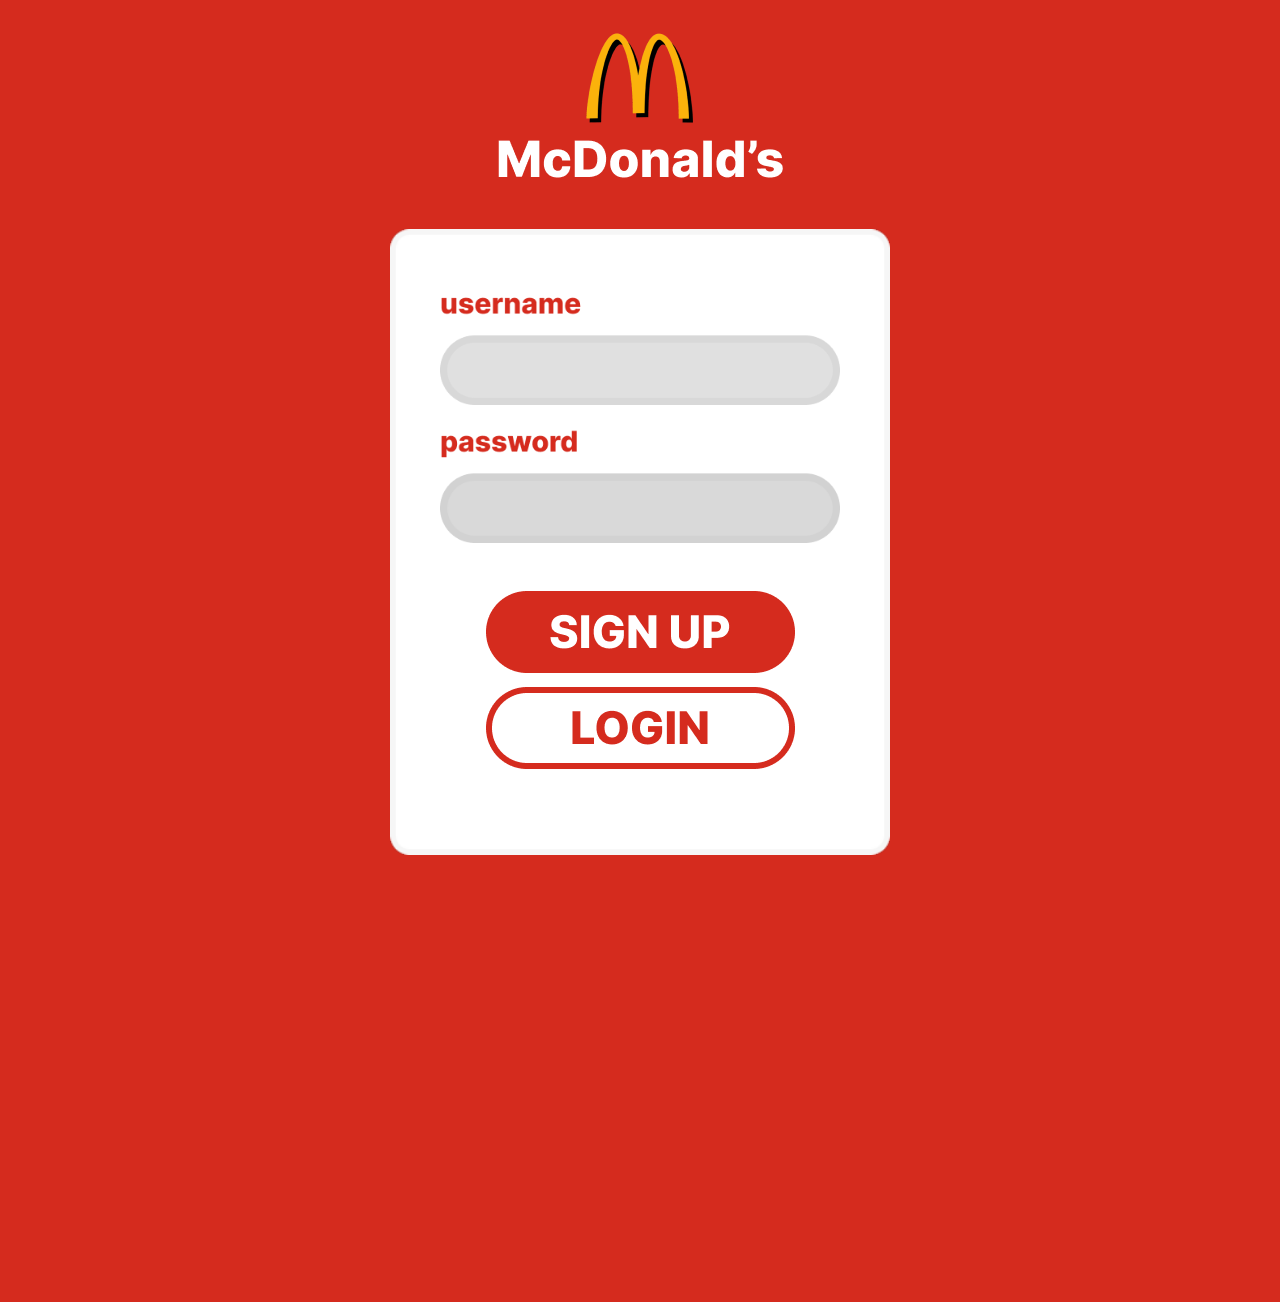
<file: index.html>
<!DOCTYPE html>
<html lang="en">
<head>
   <meta charset="UTF-8">
   <meta http-equiv="X-UA-Compatible" content="IE=edge">
   <meta name="viewport" content="width=device-width, initial-scale=1.0">
   <title>McDonalds - Sign Up</title>
   <link rel="stylesheet" href="index.css">
   <link rel="stylesheet" href="https://cdnjs.cloudflare.com/ajax/libs/animate.css/4.1.1/animate.min.css">
</head>
<body>

   <section class="reg">

      <div class="logo">
         <img src="regImages/MDonalds.png" alt="">
      </div>

      <div class="main">
         <img src="regImages/Menu.png" alt="">
      </div>

      <div class="username">
         <img src="regImages/Username.png" alt="">
      </div>

      <div class="password">
         <img src="regImages/Password.png" alt="">
      </div>

      <div class="signup">
         <img src="regImages/Sign Up.png" alt="">
      </div>

      <div class="login">
         <img src="regImages/Log In.png" alt="">
      </div>

      <div class="usernameinput">
         <input class="u" type="text">
      </div>

      <div class="passwordinput">
         <input class="p" type="text">
      </div>

   </section>

   <script src="index.js"></script>
</body>
</html>
</file>
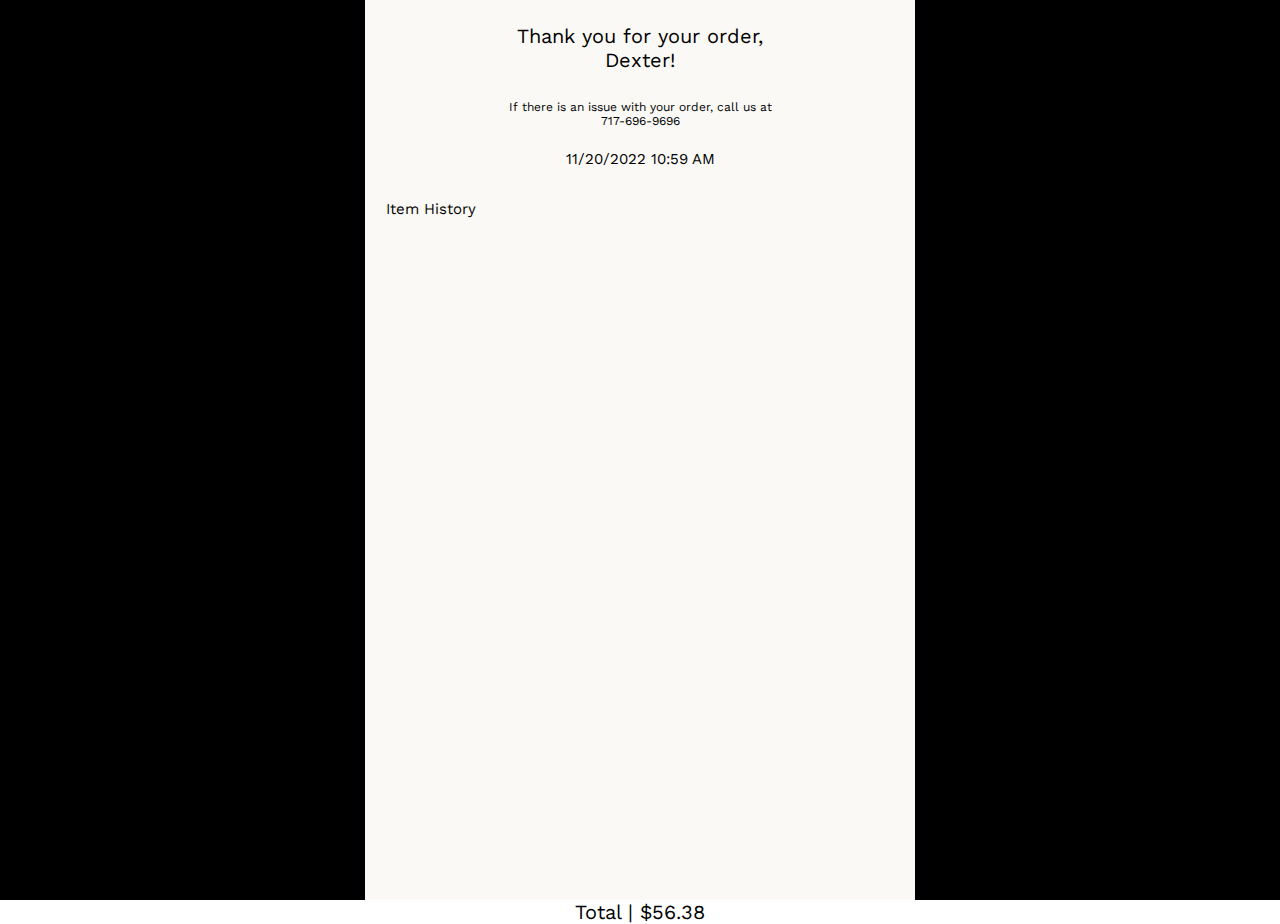
<file: Receipt.html>
<!DOCTYPE html>
<html lang="en">
<head>
   <meta charset="UTF-8">
   <meta http-equiv="X-UA-Compatible" content="IE=edge">
   <meta name="viewport" content="width=device-width, initial-scale=1.0">
   <title>Receipt</title>
   <link rel="stylesheet" href="Receipt.css">
</head>
<body>

   <section class="receipt">

         <div class="container">

            <p class="thank">
               Thank you for your order, Dexter!
            </p>

            <p class="comment">
               If there is an issue with your order, call us at 717-696-9696
            </p>

            <p class="date">
               11/20/2022 10:59 AM
            </p>

            <p class="stuff-text">
               Item History
            </p>

            <div class="display">

               <div class="receipt-item">
                  <p class="item_name">Burger</p>
                  <p class="item_price">1.45</p>
               </div>

            </div>

            <p class="total">
               Total | $56.38
            </p>

            &nbsp;
         </div>

   </section>

   <script src="Receipt.js"></script>
</body>
</html>
</file>
<file: index.css>
@import url('https://fonts.googleapis.com/css2?family=Work+Sans:wght@500&display=swap');

* {
   padding: 0;
   margin: 0;
   font-family: 'Work Sans';
   font-weight: bold;
   color: rgb(77, 69, 69);
}

.reg {
   min-height: 100vh;
   background-color: #D52B1E;
}

.logo {
   height: fit;
   position: relative;
   display: flex;
   justify-content: center;
   top: 30px;
}

.main {
   height: fit-content;
   position: relative;
   display: flex;
   justify-content: center;
   top: 70px;
}

.main img {
   width: 500px;
}

.username {
   height: fit-content;
   position: relative;
   display: flex;
   justify-content: center;
   bottom: 5.2in;
}

.username img {
   width: 400px;
}

.password {
   height: fit-content;
   position: relative;
   display: flex;
   justify-content: center;
   bottom: 5in;
}
.password img {
   width: 400px;
}

.signup {
   height: fit-content;
   position: relative;
   display: flex;
   justify-content: center;
   bottom: 4.5in;
}

.login {
   height: fit-content;
   position: relative;
   display: flex;
   justify-content: center;
   bottom: 4.35in; 
}

.signup img {
   transition: .5s;
}

.login img {
   transition: .5s
}

.signup img:hover {
   cursor: pointer;
   transform: scale(.95,.95);
}

.login img:hover {
   cursor: pointer;
   transform: scale(.95,.95);
}

.usernameinput {
   position: relative;
   display: flex;
   justify-content: center;
   bottom: 8.8in;
   height: .6in;
}

.usernameinput input {
   width: 3.5in;
   font-size: 35px;
   border: transparent;
   background: transparent;
   outline: transparent;
}

.passwordinput {
   position: relative;
   display: flex;
   justify-content: center;
   bottom: 7.97in;
   height: .6in;
}

.passwordinput input {
   width: 3.5in;
   font-size: 35px;
   border: transparent;
   background: transparent;
   outline: transparent;
}
</file>
<file: Receipt.css>
@import url('https://fonts.googleapis.com/css2?family=Work+Sans:wght@500&display=swap');

* {
   padding: 0;
   margin: 0;
   font-family: 'Work Sans';
}

.receipt {
   height: 100vh;
   background-color: black;
}

.container {
   position: absolute;
   display: flex;
   background-color: #FAF9F6;
   width: 550px;
   height: 100vh;
   left: 50%;
   transform: translate(-50%,0)
}

.thank {
   position: absolute;
   display: flex;
   left: 50%;
   transform: translate(-50%,50%);
   font-size: 20px;
   width: fit-content;
   text-align: center;
}

.comment {
   position: absolute;
   display: flex;
   left: 50%;
   top: 100px;
   transform: translate(-50%,0);
   font-size: 12px;
   text-align: center;
}

.date {
   position: absolute;
   display: flex;
   left: 50%;
   top: 150px;
   transform: translate(-50%,0);
   font-size: 15px;
   text-align: center;
}

.stuff-text {
   position: absolute;
   display: flex;
   left: 12%;
   top: 200px;
   transform: translate(-50%,0);
   font-size: 15px;
   text-align: center;
}

.display {
   position: absolute;
   display: flex;
   flex-direction: column;
   background: transparent;
   width: 500px;
   height: 500px;
   left: 50%;
   top: 220px;
   transform: translate(-50%,0%);
   overflow: scroll;
}

.total { 
   position: absolute;
   display: flex;
   left: 50%;
   top: 900px;
   transform: translate(-50%,0);
   font-size: 20px;
}

.receipt-item {
   position: relative;
   display: none;
   margin-bottom: 25px;
}

.item_name {
   position: absolute;
   display: flex;
}

.item_price {
   position: absolute;
   display: flex;
   left: 90%
}
</file>
